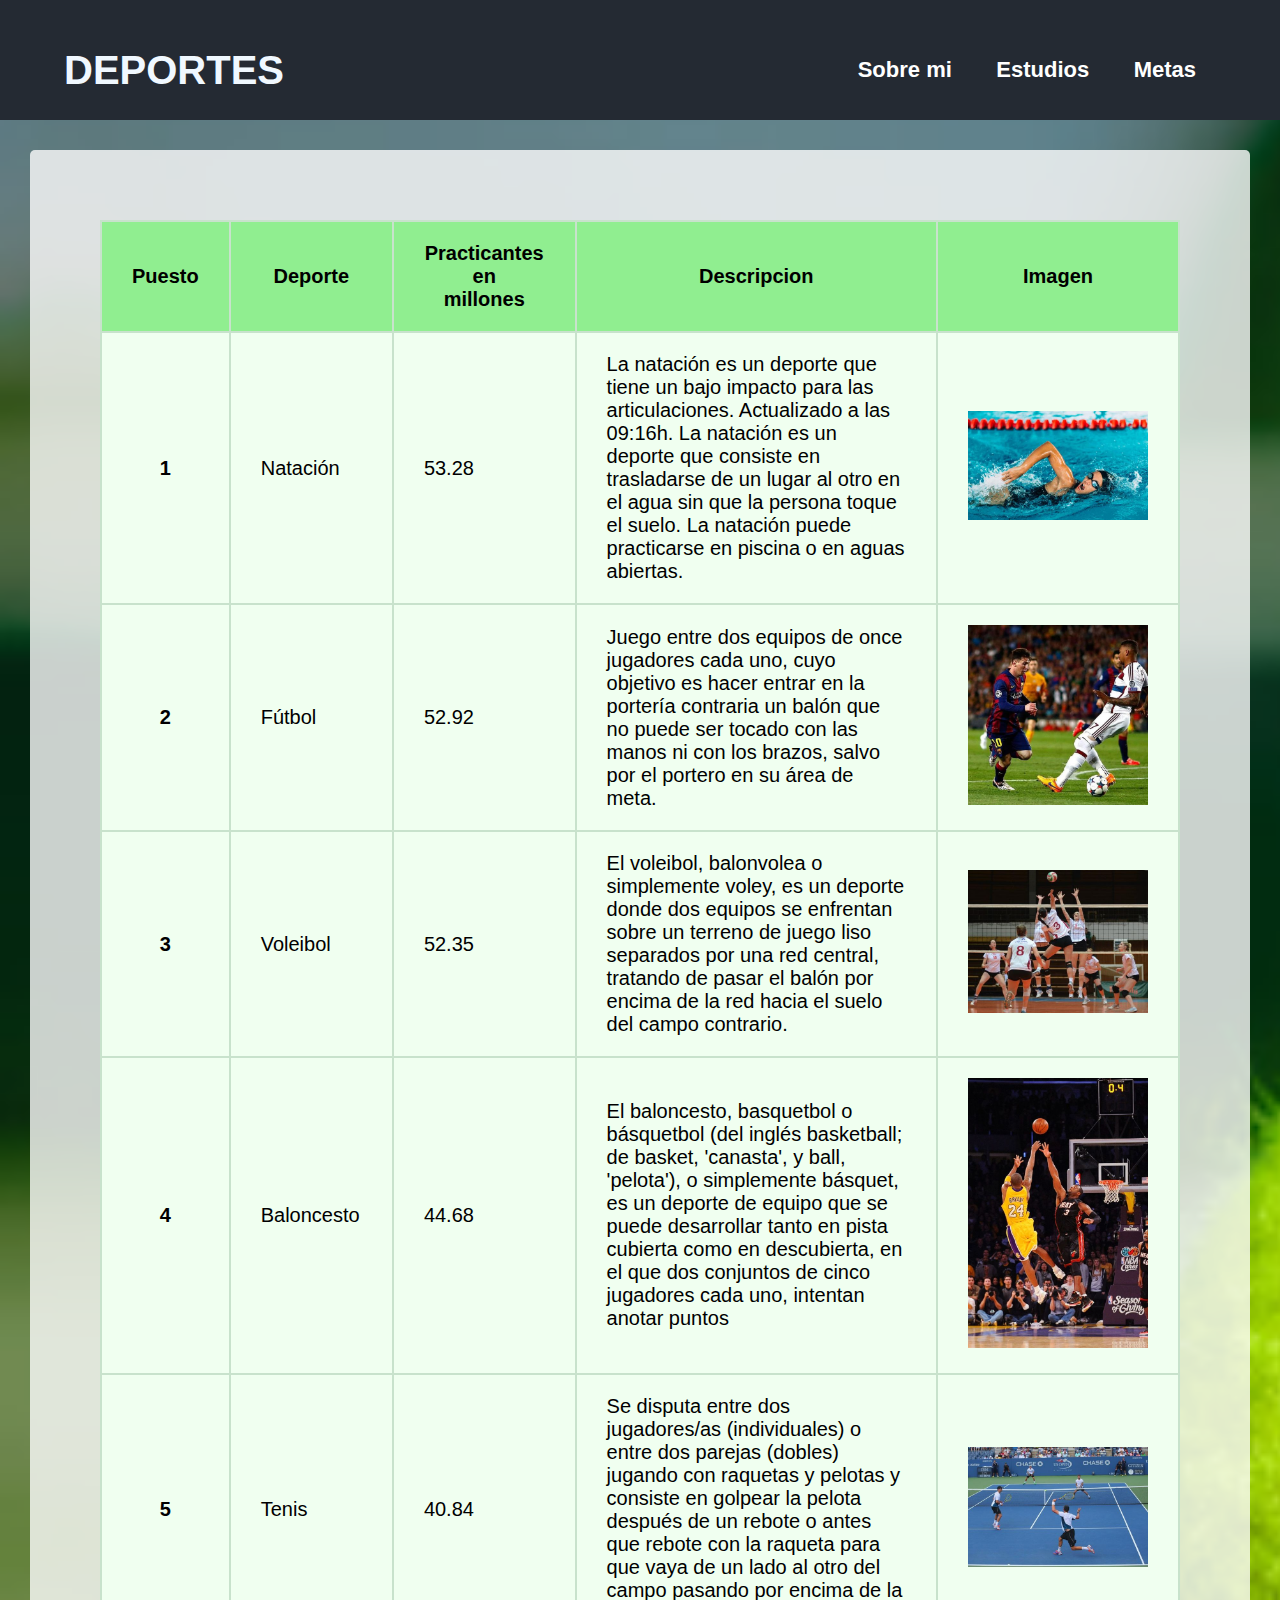
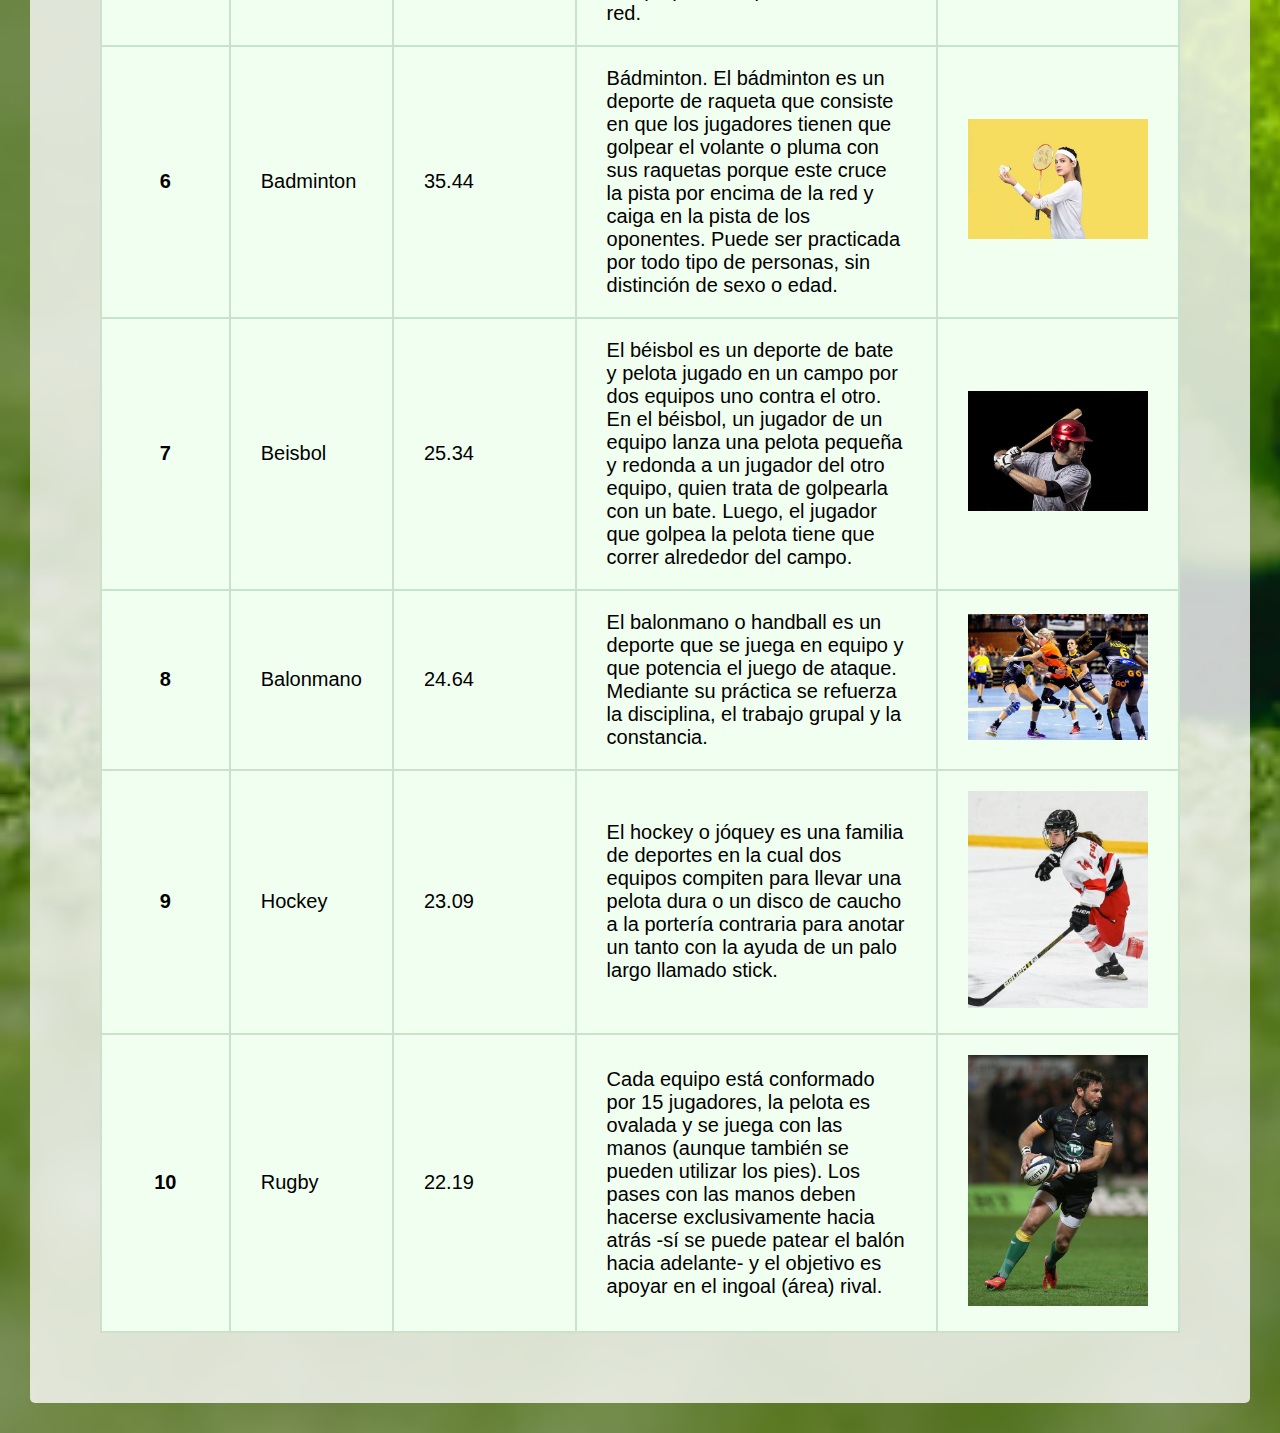
<file: deportes.html>
<!DOCTYPE html>
<html lang="en">
<head>
    <meta charset="UTF-8">
    <meta name="viewport" content="width=device-width, initial-scale=1.0">
    <title>Deportes</title>
    <link rel="stylesheet" href="styles.css">
</head>
<style>
  a:hover {
  color: rgb(127, 246, 9);
}
</style>
    <body class="bodyDeportes">
    <header>
        <nav class="menu">
          <h1 class="titulo">DEPORTES</h1>
          <ul>
            <li><a href="http://127.0.0.1:5500/QuienSoy/index.html">Sobre mi</a></li>
            <li><a href="http://127.0.0.1:5500/QuienSoy/estudios.html">Estudios</a></li>
            <li><a href="http://127.0.0.1:5500/QuienSoy/metas.html">Metas</a></li>
          </ul>
        </nav>
      </header>


      <div class="tablaDeportes">
        <table class="style-tabla">
            <thead>
              <tr>
                <th>Puesto</th>
                <th>Deporte</th>
                <th>
                  Practicantes en<br />
                  millones
                </th>
                <th>Descripcion</th>
                <th>Imagen</th>
              </tr>
            </thead>
            <tbody>
              <tr>
                <th>1</th>
                <td>Natación</td>
                <td>53.28</td>
                <td>
                  La natación es un deporte que tiene un bajo impacto para las
                  articulaciones. Actualizado a las 09:16h. La natación es un
                  deporte que consiste en trasladarse de un lugar al otro en el
                  agua sin que la persona toque el suelo. La natación puede
                  practicarse en piscina o en aguas abiertas.
                </td>
                <td><img src="imagenes/Natacion.jpg" width="180" /></td>
              </tr>
              <tr>
                <th>2</th>
                <td>Fútbol</td>
                <td>52.92</td>
                <td>
                  Juego entre dos equipos de once jugadores cada uno, cuyo
                  objetivo es hacer entrar en la portería contraria un balón que
                  no puede ser tocado con las manos ni con los brazos, salvo por
                  el portero en su área de meta.
                </td>
                <td><img src="imagenes/Futbol.jpg" width="180" /></td>
              </tr>
              <tr>
                <th>3</th>
                <td>Voleibol</td>
                <td>52.35</td>
                <td>
                  El voleibol, balonvolea o simplemente voley, es un deporte donde
                  dos equipos se enfrentan sobre un terreno de juego liso
                  separados por una red central, tratando de pasar el balón por
                  encima de la red hacia el suelo del campo contrario.
                </td>
                <td><img src="imagenes/Boleivol.jpg" width="180" /></td>
              </tr>
              <tr>
                <th>4</th>
                <td>Baloncesto</td>
                <td>44.68</td>
                <td>
                  El baloncesto, basquetbol o básquetbol (del inglés basketball;
                  de basket, 'canasta', y ball, 'pelota'), o simplemente básquet,
                  es un deporte de equipo que se puede desarrollar tanto en pista
                  cubierta como en descubierta, en el que dos conjuntos de cinco
                  jugadores cada uno, intentan anotar puntos
                </td>
                <td><img src="imagenes/Baloncesto.jpg" width="180" /></td>
              </tr>
              <tr>
                <th>5</th>
                <td>Tenis</td>
                <td>40.84</td>
                <td>
                  Se disputa entre dos jugadores/as (individuales) o entre dos
                  parejas (dobles) jugando con raquetas y pelotas y consiste en
                  golpear la pelota después de un rebote o antes que rebote con la
                  raqueta para que vaya de un lado al otro del campo pasando por
                  encima de la red.
                </td>
                <td><img src="imagenes/Tenis.jpg" width="180" /></td>
              </tr>
              <tr>
                <th>6</th>
                <td>Badminton</td>
                <td>35.44</td>
                <td>
                  Bádminton. El bádminton es un deporte de raqueta que consiste en
                  que los jugadores tienen que golpear el volante o pluma con sus
                  raquetas porque este cruce la pista por encima de la red y caiga
                  en la pista de los oponentes. Puede ser practicada por todo tipo
                  de personas, sin distinción de sexo o edad.
                </td>
                <td><img src="imagenes/Badminton.jpg" width="180" /></td>
              </tr>
              <tr>
                <th>7</th>
                <td>Beisbol</td>
                <td>25.34</td>
                <td>
                  El béisbol es un deporte de bate y pelota jugado en un campo por
                  dos equipos uno contra el otro. En el béisbol, un jugador de un
                  equipo lanza una pelota pequeña y redonda a un jugador del otro
                  equipo, quien trata de golpearla con un bate. Luego, el jugador
                  que golpea la pelota tiene que correr alrededor del campo.
                </td>
                <td><img src="imagenes/Beisbol.jpg" width="180" /></td>
              </tr>
              <tr>
                <th>8</th>
                <td>Balonmano</td>
                <td>24.64</td>
                <td>
                  El balonmano o handball es un deporte que se juega en equipo y
                  que potencia el juego de ataque. Mediante su práctica se
                  refuerza la disciplina, el trabajo grupal y la constancia.
                </td>
                <td><img src="imagenes/Balonmano.jpg" width="180" /></td>
              </tr>
              <tr>
                <th>9</th>
                <td>Hockey</td>
                <td>23.09</td>
                <td>
                  El hockey o jóquey es una familia de deportes en la cual dos
                  equipos compiten para llevar una pelota dura o un disco de
                  caucho a la portería contraria para anotar un tanto con la ayuda
                  de un palo largo llamado stick.
                </td>
                <td><img src="imagenes/Hokey.jpg" width="180" /></td>
              </tr>
              <tr>
                <th>10</th>
                <td>Rugby</td>
                <td>22.19</td>
                <td>
                  Cada equipo está conformado por 15 jugadores, la pelota es
                  ovalada y se juega con las manos (aunque también se pueden
                  utilizar los pies). Los pases con las manos deben hacerse
                  exclusivamente hacia atrás -sí se puede patear el balón hacia
                  adelante- y el objetivo es apoyar en el ingoal (área) rival.
                </td>
                <td><img src="imagenes/Rugby.jpg" width="180" /></td>
              </tr>
            </tbody>
          </table>
      </div>
</body>

</html>
</file>
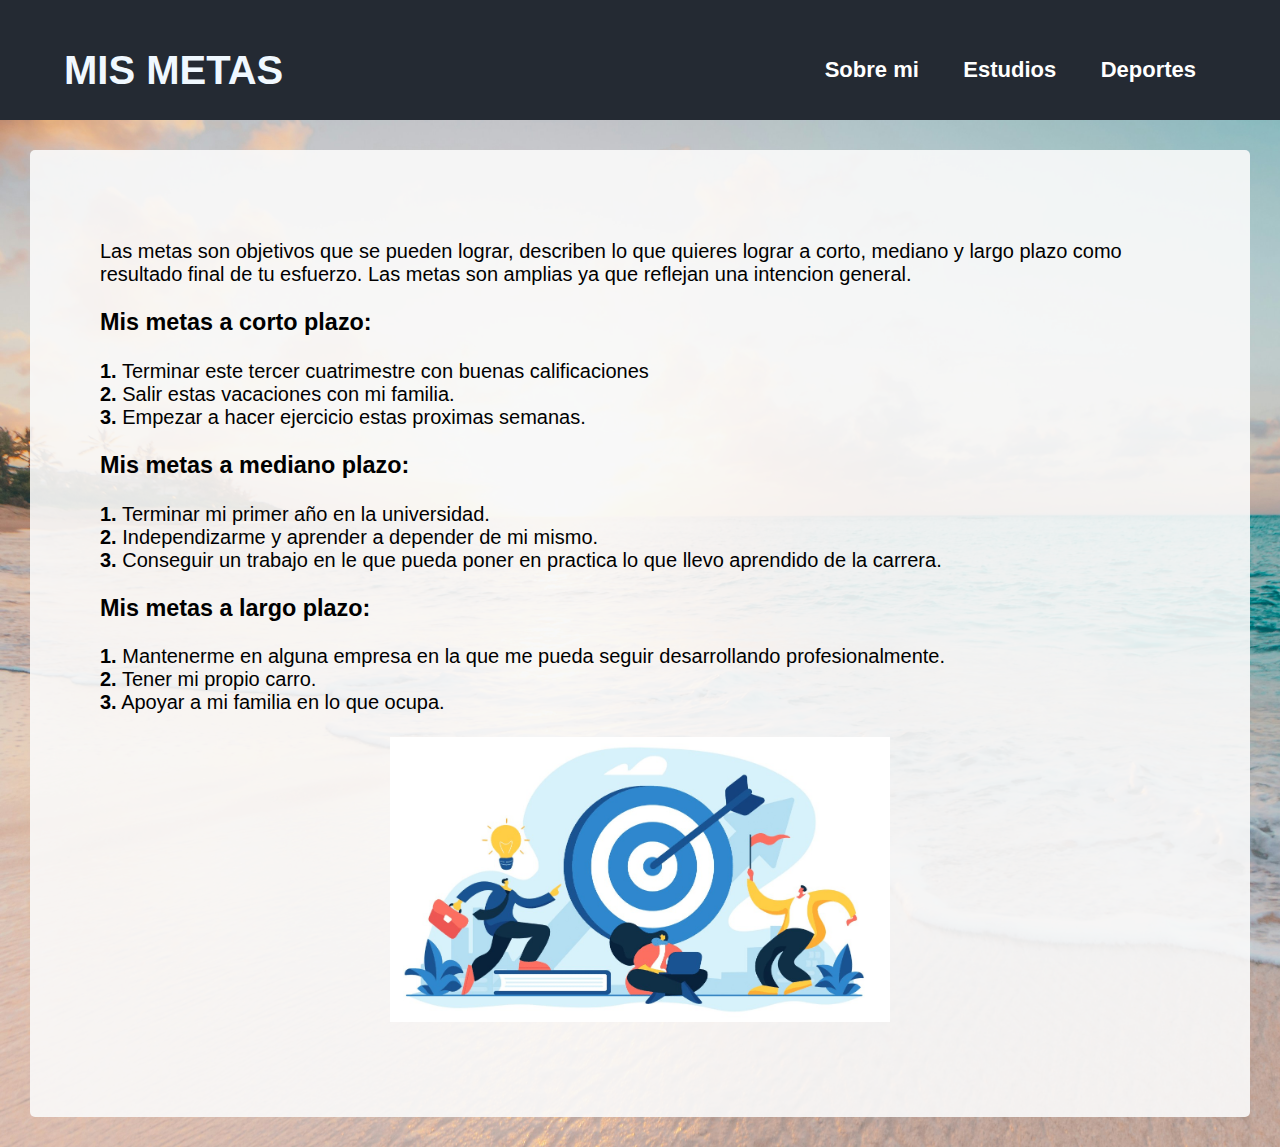
<file: metas.html>
<!DOCTYPE html>
<html lang="en">
  <head>
    <meta charset="UTF-8" />
    <meta name="viewport" content="width=device-width, initial-scale=1.0" />
    <title>Mis metas</title>
    <link rel="stylesheet" href="styles.css" />
  </head>
  <style>
    a:hover {
  color: rgb(243, 59, 59);
}
  </style>
  <body class="bodyMetas">
    <header>
      <nav class="menu">
        <h1 class="titulo">MIS METAS</h1>
        <ul>
          <li><a href="http://127.0.0.1:5500/QuienSoy/index.html">Sobre mi</a></li>
          <li><a href="http://127.0.0.1:5500/QuienSoy/estudios.html">Estudios</a></li>
          <li><a href="http://127.0.0.1:5500/QuienSoy/deportes.html">Deportes</a></li>
        </ul>
      </nav>
    </header>
    <div class="textoMetas">
        <p>
            Las metas son objetivos que se pueden lograr, describen lo que quieres
            lograr a corto, mediano y largo plazo como resultado final de tu esfuerzo.
            Las metas son amplias ya que reflejan una intencion general.<br />
            <h3>Mis metas a corto plazo:</h3>
            <strong>1.</strong> Terminar este tercer cuatrimestre con buenas calificaciones<br />
            <strong>2.</strong> Salir estas vacaciones con mi familia.<br />
            <strong>3.</strong> Empezar a hacer ejercicio estas proximas semanas.<br />
      
            <h3>Mis metas a mediano plazo:</h3>
            <strong>1.</strong> Terminar mi primer año en la universidad.<br />
            <strong>2.</strong> Independizarme y aprender a depender de mi mismo.<br />
            <strong>3.</strong> Conseguir un trabajo en le que pueda poner en practica
            lo que llevo aprendido de la carrera.<br />
      
            <h3>Mis metas a largo plazo:</h3>
            <strong>1.</strong> Mantenerme en alguna empresa en la que me pueda seguir
            desarrollando profesionalmente.<br />
            <strong>2.</strong> Tener mi propio carro.<br />
            <strong>3.</strong> Apoyar a mi familia en lo que ocupa.<br /><br>
      
            <center><img src="imagenes/Metas.jpg" width="500" /><br /></center>
          </p>
    </div>
  </body>
</html>
</file>
<file: styles.css>
.bodyIndex {
  margin: 0;
  padding: 0;
  background-image: url(imagenes/Paisaje.jpg);
  background-size: cover;
  background-repeat: repeat;
  position: relative;
  background-attachment: scroll;
}
.menu {
  display: flex;
  align-items: center;
  justify-content: space-between;
  padding-top: 20px;
  padding-left: 5%;
  padding-right: 5%;
  font-weight: bold;
  font-family: Verdana, Geneva, Tahoma, sans-serif;
  background-color: rgb(36, 42, 51);
  height: 100px;
}
.titulo {
  color: aliceblue;
  font-size: 40px;
  font-weight: bold;
  font-family: Verdana, Geneva, Tahoma, sans-serif;
}
ul li {
  display: inline-block;
  padding: 0px 20px;
}
.textoIndex {
  background-color: rgba(250, 250, 250, 90%);
  padding: 50px;
  position: absolute;
  margin: 30px;
  border-radius: 5px;
  font-size: 20px;
  font-family: "Gill Sans", "Gill Sans MT", Calibri, "Trebuchet MS", sans-serif;
}
/*Estilos del menu*/
a {
  color: white;
  text-decoration: none;
  font-size: 22px;
}


/*Pagina de Estudios*/
.bodyEstudios {
  margin: 0;
  padding: 0;
  background-image: url(imagenes/Azul.jpg);
  background-size: cover;
  background-repeat: repeat;
  position: relative;
}
.textoEstudios {
  background-color: rgba(250, 250, 250, 90%);
  padding: 50px;
  margin: 30px;
  position: relative;
  margin: 30px;
  border-radius: 5px;
  font-size: 20px;
  font-family: "Gill Sans", "Gill Sans MT", Calibri, "Trebuchet MS", sans-serif;
}

/*Pagina de metas*/
.bodyMetas {
  margin: 0;
  padding: 0;
  background-image: url(imagenes/Playa.jpg);
  background-size: cover;
  background-repeat: repeat;
  position: relative;
}
.textoMetas {
  background-color: rgba(250, 250, 250, 90%);
  padding: 70px;
  margin: 30px;
  position: relative;
  border-radius: 5px;
  font-size: 20px;
  font-family: "Gill Sans", "Gill Sans MT", Calibri, "Trebuchet MS", sans-serif;
}

/*Pagina Deportes-- Tabla*/
.style-tabla {
  color: black;
  font-size: 14px;
  table-layout: fixed;
  border-collapse: collapse;
  background-color: rgb(240, 255, 240);
  position: relative;
  padding: 20px;
  font-size: 20px;
}
.style-tabla thead tr {
  background-color: rgb(144, 238, 144);
  text-align: middle;
  border-collapse: collapse;
  border: 1px solid black;
  position: relative;
}
.style-tabla th,
.style-tabla td {
  padding: 20px 30px;
  border-collapse: collapse;
  border: 2px solid #c8e2cc;
  position: relative;
}

.bodyDeportes {
  margin: 0;
  padding: 0px;
  background-image: url(imagenes/Pastoverde.png);
  background-size: cover;
  background-repeat: repeat;
  position: relative;
  font-family: "Gill Sans", "Gill Sans MT", Calibri, "Trebuchet MS", sans-serif;
}
.tablaDeportes {
  padding: 70px;
  margin: 30px;
  background-color: rgba(253, 253, 253, 80%);
  position: relative;
  border-radius: 5px;
}
</file>
